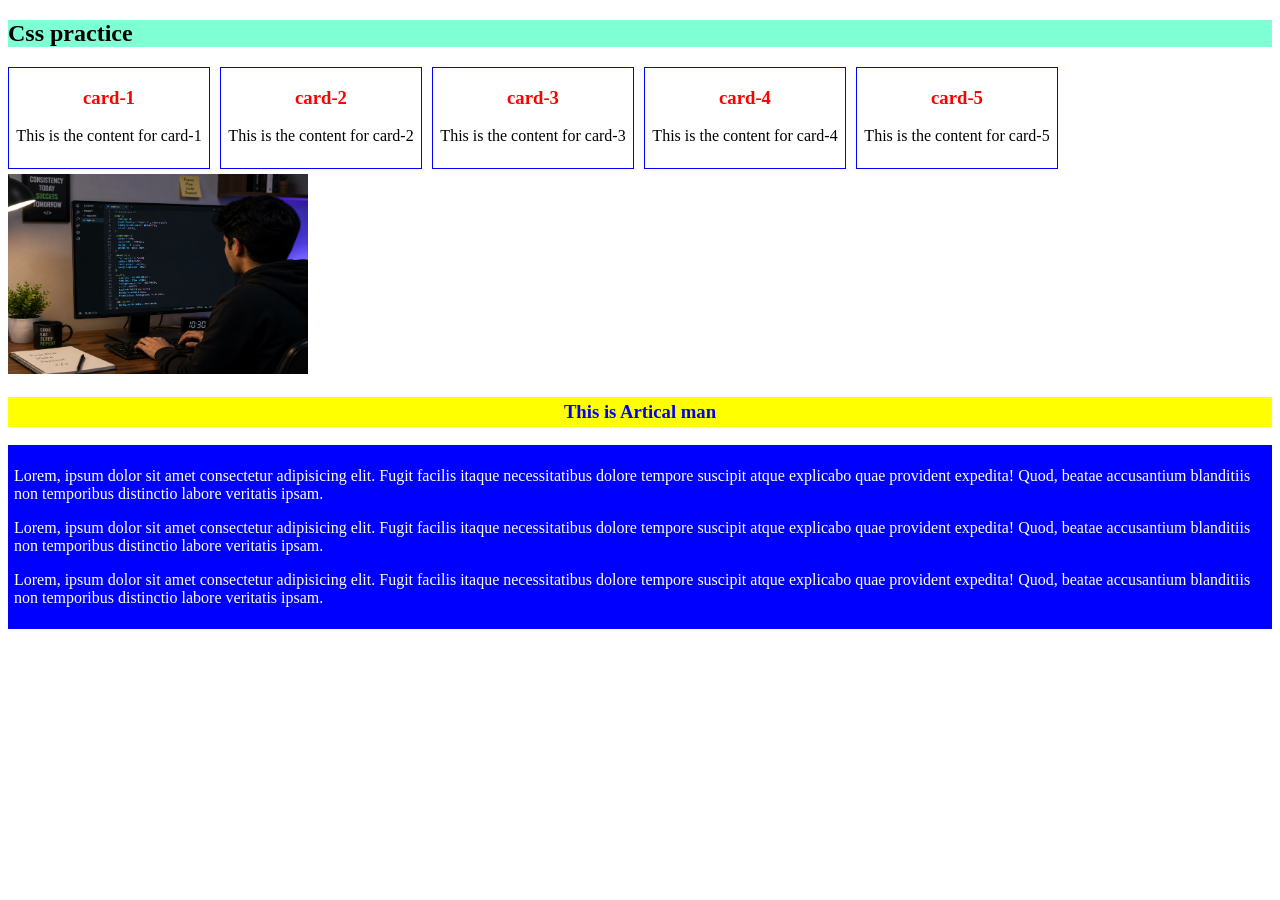
<file: index.html>
<!DOCTYPE html>
<html lang="en">
<head>
    <meta charset="UTF-8">
    <meta name="viewport" content="width=device-width, initial-scale=1.0">
    <title>Document</title>
     <link rel="stylesheet" href="style.index.css">
</head>
<body>
     <h2 id="h1">
        Css practice
     </h2>
     <div id="container">
          <div class="box">
            <h3>card-1</h3>
            <p>This is the content for card-1</p>
          </div>
          <div class="box">
            <h3>card-2</h3>
            <p>This is the content for card-2</p>
          </div>
          <div class="box">
            <h3>card-3</h3>
            <p>This is the content for card-3</p>
          </div>
          <div class="box">
            <h3>card-4</h3>
            <p>This is the content for card-4</p>
          </div>
          <div class="box">
            <h3>card-5</h3>
            <p>This is the content for card-5</p>
          </div>
     </div>
      <div>
         <img id="codepng" src="images/bg.png" alt="">
      </div>

      <article>
             <h3>This is Artical man</h3>

             <div class="articleP">
                <p>Lorem, ipsum dolor sit amet consectetur adipisicing elit. Fugit facilis itaque necessitatibus dolore tempore suscipit atque explicabo quae provident expedita! Quod, beatae accusantium blanditiis non temporibus distinctio labore veritatis ipsam.</p>
                <p>Lorem, ipsum dolor sit amet consectetur adipisicing elit. Fugit facilis itaque necessitatibus dolore tempore suscipit atque explicabo quae provident expedita! Quod, beatae accusantium blanditiis non temporibus distinctio labore veritatis ipsam.</p>
                <p>Lorem, ipsum dolor sit amet consectetur adipisicing elit. Fugit facilis itaque necessitatibus dolore tempore suscipit atque explicabo quae provident expedita! Quod, beatae accusantium blanditiis non temporibus distinctio labore veritatis ipsam.</p>
             </div>
      </article>
</body>
</html>
</file>
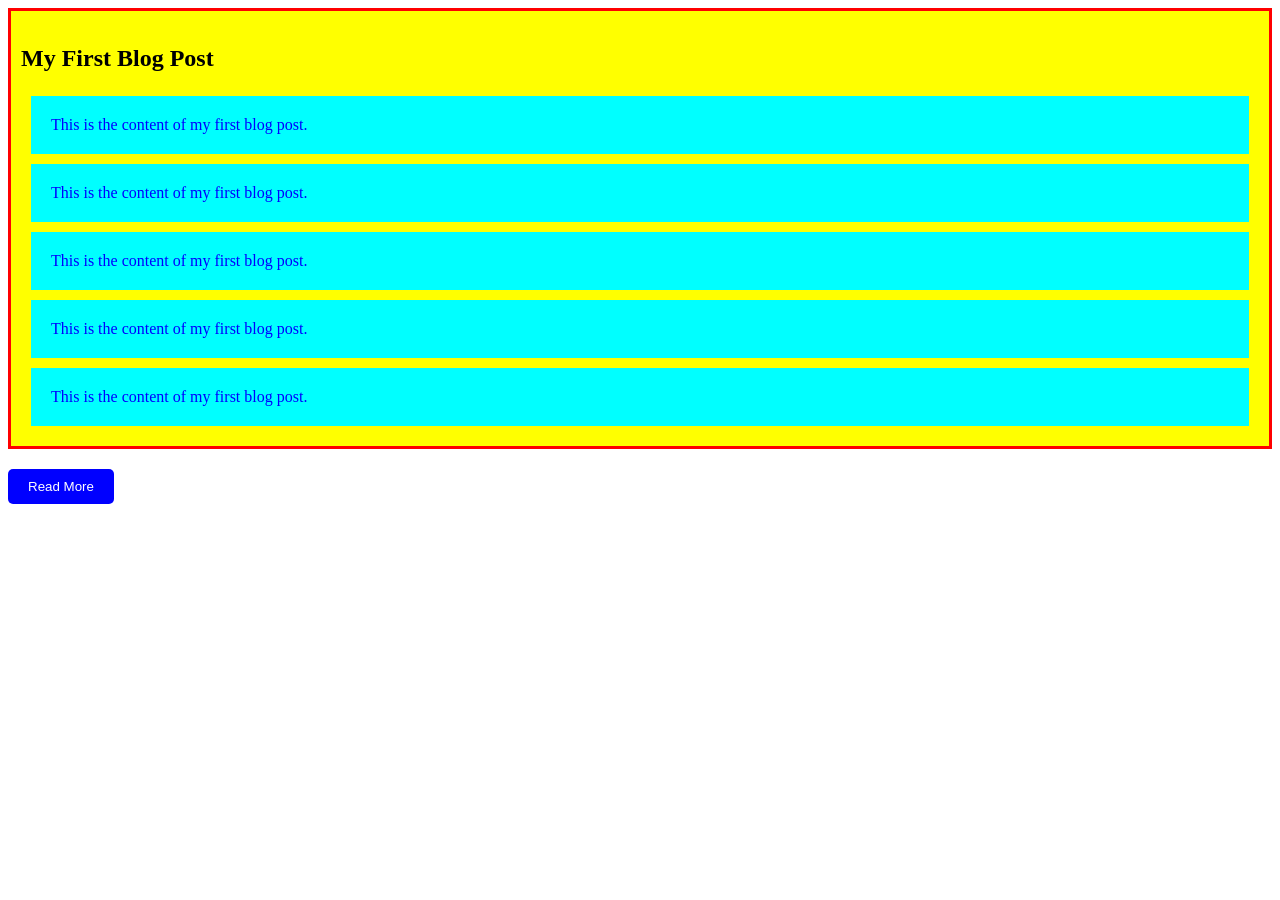
<file: blogs.html>
<!DOCTYPE html>
<html lang="en">
<head>
    <meta charset="UTF-8">
    <meta name="viewport" content="width=device-width, initial-scale=1.0">
    <title>Wellcome blogs</title>
    <style>
         article{
            border-left:3px solid red;
            border-top:3px solid red;
            border-right:3px solid red;
            border-bottom:3px solid red;
            background: yellow;
             padding: 10px;
         }
         h3{
            font-size:24px;
            font-weight: bold;
         }
         p{
            color: blue;
            background:cyan;
            padding: 20px;
            margin: 10px;
         }
        #readmoreBtn{ 
            margin-top: 20px;
            background: blue;
            color: white;
            border: none;
            padding: 10px 20px;
            cursor: pointer;
            border-radius: 5px;
        }
    </style>
</head>
<body>
    <article>
           <h3>My First Blog Post</h3>
           <p>This is the content of my first blog post.</p>
           <p>This is the content of my first blog post.</p>
           <p>This is the content of my first blog post.</p>
           <p>This is the content of my first blog post.</p>
           <p>This is the content of my first blog post.</p>
    </article>
    <button id="readmoreBtn">Read More</button>
</body>
</html>
</file>
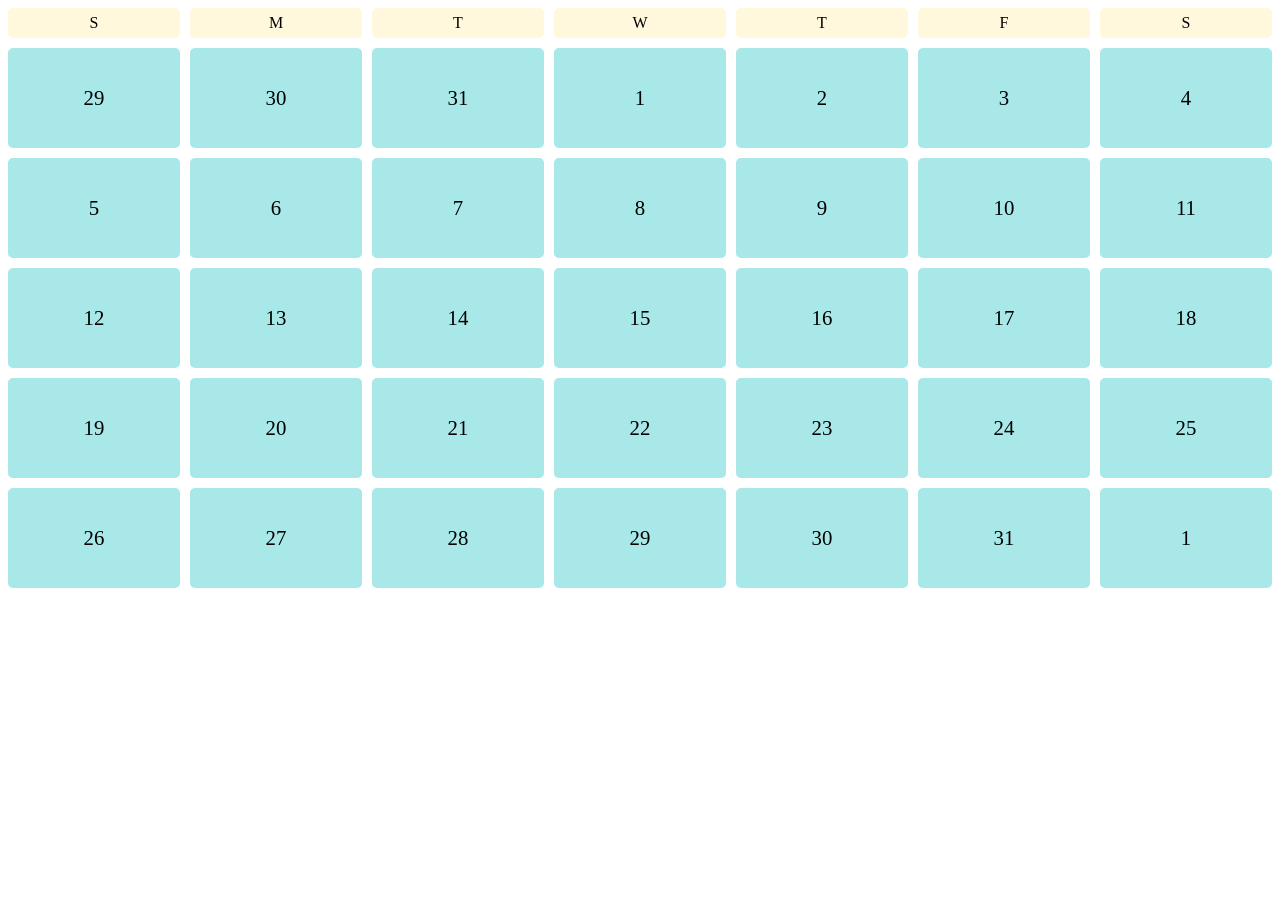
<file: calender.html>
<!DOCTYPE html>
<html lang="en">
<head>
    <meta charset="UTF-8">
    <meta name="viewport" content="width=device-width, initial-scale=1.0">
    <title>Calender</title>
</head>
<style>
     .container{
        display: grid;
        grid-template-columns: repeat(7,1fr);
        grid-template-rows: 30px repeat(6,100px);
        gap: 10px;
        
     }

     .day, .day-name{
        background-color: rgb(168, 232, 232);
        display: flex;
        justify-content: center;
        align-items: center;
        font-size: 1.3rem;
        border-radius: 5px;
     }

     .day-name{
        background-color: cornsilk;
        font-size: 1rem;
        height: 30px;
     }
</style>
<body>
      <div class="container">
        <div class="day-name">S</div>
        <div class="day-name">M</div>
        <div class="day-name">T</div>
        <div class="day-name">W</div>
        <div class="day-name">T</div>
        <div class="day-name">F</div>
        <div class="day-name">S</div>

        <div class="day">29</div>
        <div class="day">30</div>
        <div class="day">31</div>
        <div class="day">1</div>
        <div class="day">2</div>
        <div class="day">3</div>
        <div class="day">4</div>
        <div class="day">5</div>
        <div class="day">6</div>
        <div class="day">7</div>
        <div class="day">8</div>
        <div class="day">9</div>
        <div class="day">10</div>
        <div class="day">11</div>
        <div class="day">12</div>
        <div class="day">13</div>
        <div class="day">14</div>
        <div class="day">15</div>
        <div class="day">16</div>
        <div class="day">17</div>
        <div class="day">18</div>
        <div class="day">19</div>
        <div class="day">20</div>
        <div class="day">21</div>
        <div class="day">22</div>
        <div class="day">23</div>
        <div class="day">24</div>
        <div class="day">25</div>
        <div class="day">26</div>
        <div class="day">27</div>
        <div class="day">28</div>
        <div class="day">29</div>
        <div class="day">30</div>
        <div class="day">31</div>
        <div class="day">1</div>
      </div>
      
</body>
</html>
</file>
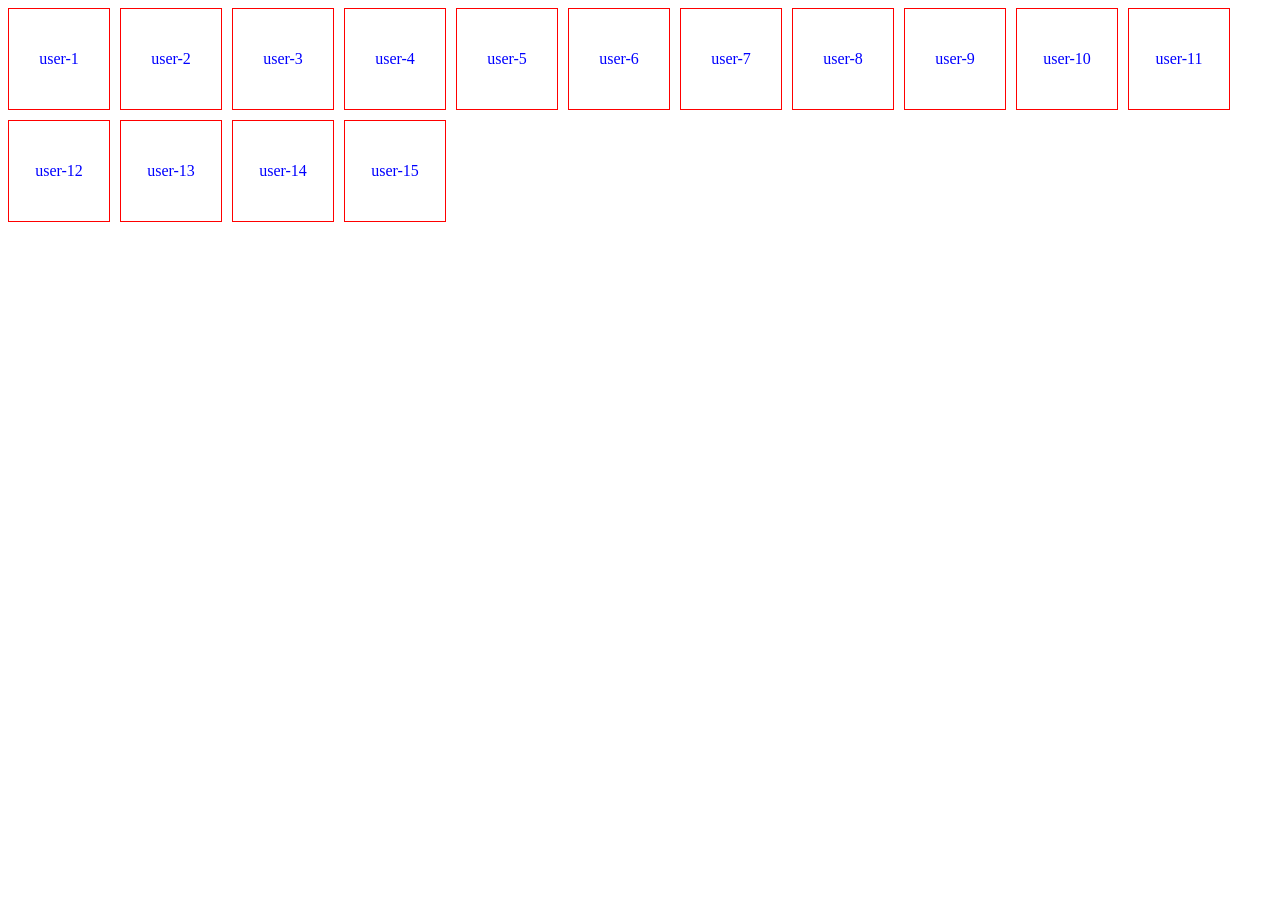
<file: flex-grid.html>
<!DOCTYPE html>
<html lang="en">
<head>
    <meta charset="UTF-8">
    <meta name="viewport" content="width=device-width, initial-scale=1.0">
    <title>flex-grid</title>
</head>
<style>
      .container{
         display: flex;
         flex-wrap: wrap;
         gap:10px;
      }
      .box{
        width: 100px;
        height: 100px;
       border: 1px solid red;
        color: blue;
       display: flex;
       justify-content: center;
       align-items: center;
      }
</style>
<body>

    <div class="container"> 
    <div class="box">user-1</div>
    <div class="box">user-2</div>
    <div class="box">user-3</div>
    <div class="box">user-4</div>
    <div class="box">user-5</div>
    <div class="box">user-6</div>
    <div class="box">user-7</div>
    <div class="box">user-8</div>
    <div class="box">user-9</div>
    <div class="box">user-10</div>
    <div class="box">user-11</div>
    <div class="box">user-12</div>
    <div class="box">user-13</div>
    <div class="box">user-14</div>
    <div class="box">user-15</div>

    </div>




   <!--div#id--->  
  <!--div>p-->
  <!---h2*5-->
  <!--- (div>h2+p)*2-->
  <!---header>nav>ul>li*5>a-->
  <!---section>h2+p-->
  <!---form>input-->
  </body>
</html>
</file>
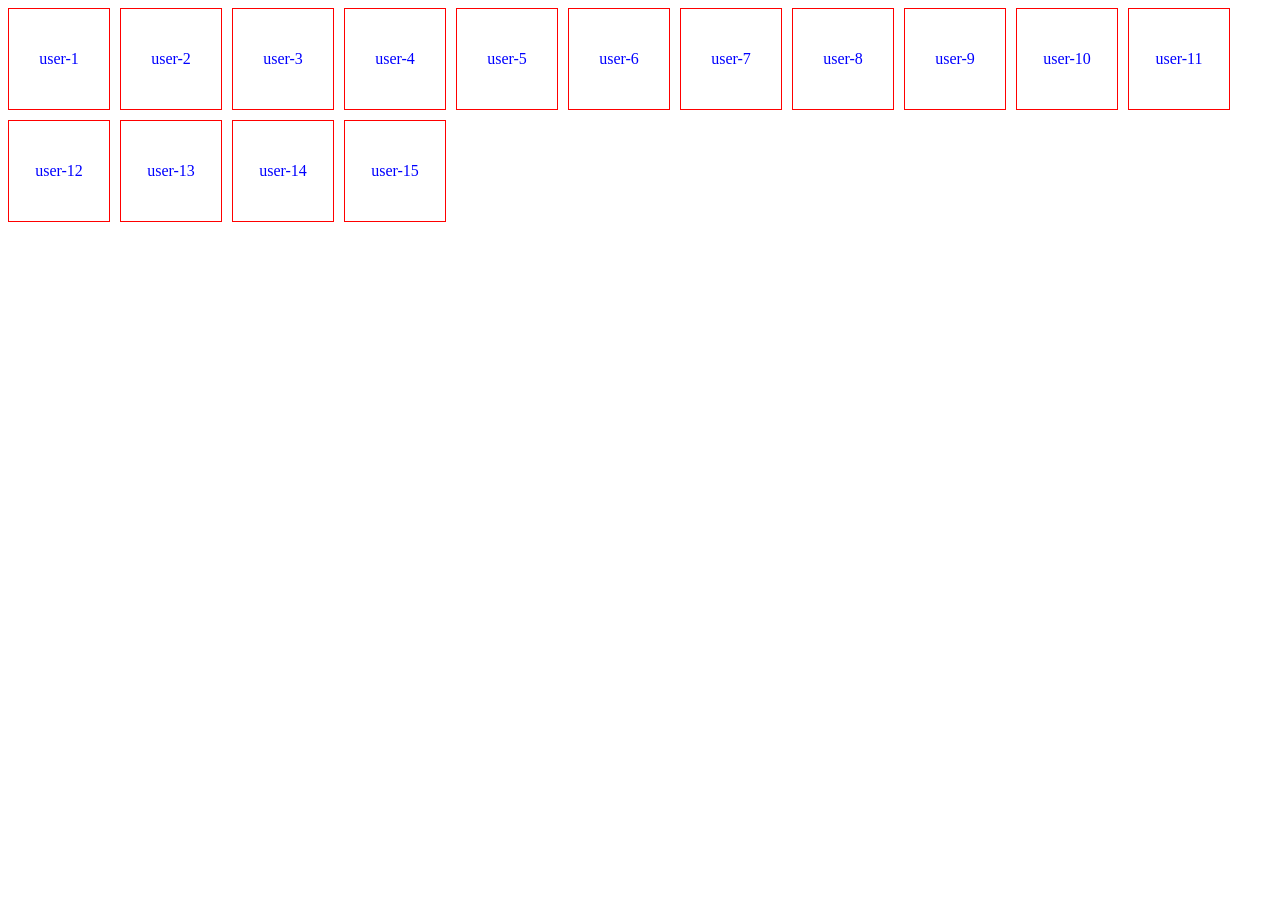
<file: flex.html>
<!DOCTYPE html>
<html lang="en">
<head>
    <meta charset="UTF-8">
    <meta name="viewport" content="width=device-width, initial-scale=1.0">
    <title>flex-grid</title>
</head>
<style>

    .container{
         display: flex;
         flex-wrap: wrap;
         gap:10px;
      }
      .box{
        width: 100px;
        height: 100px;
       border: 1px solid red;
        color: blue;
       display: flex;
       justify-content: center;
       align-items: center;
      }
</style>
<body>

    <div class="container"> 
    <div class="box">user-1</div>
    <div class="box">user-2</div>
    <div class="box">user-3</div>
    <div class="box">user-4</div>
    <div class="box">user-5</div>
    <div class="box">user-6</div>
    <div class="box">user-7</div>
    <div class="box">user-8</div>
    <div class="box">user-9</div>
    <div class="box">user-10</div>
    <div class="box">user-11</div>
    <div class="box">user-12</div>
    <div class="box">user-13</div>
    <div class="box">user-14</div>
    <div class="box">user-15</div>

    </div>




   <!--div#id--->  
  <!--div>p-->
  <!---h2*5-->
  <!--- (div>h2+p)*2-->
  <!---header>nav>ul>li*5>a-->
  <!---section>h2+p-->
  <!---form>input-->
  </body>
</html>
</file>
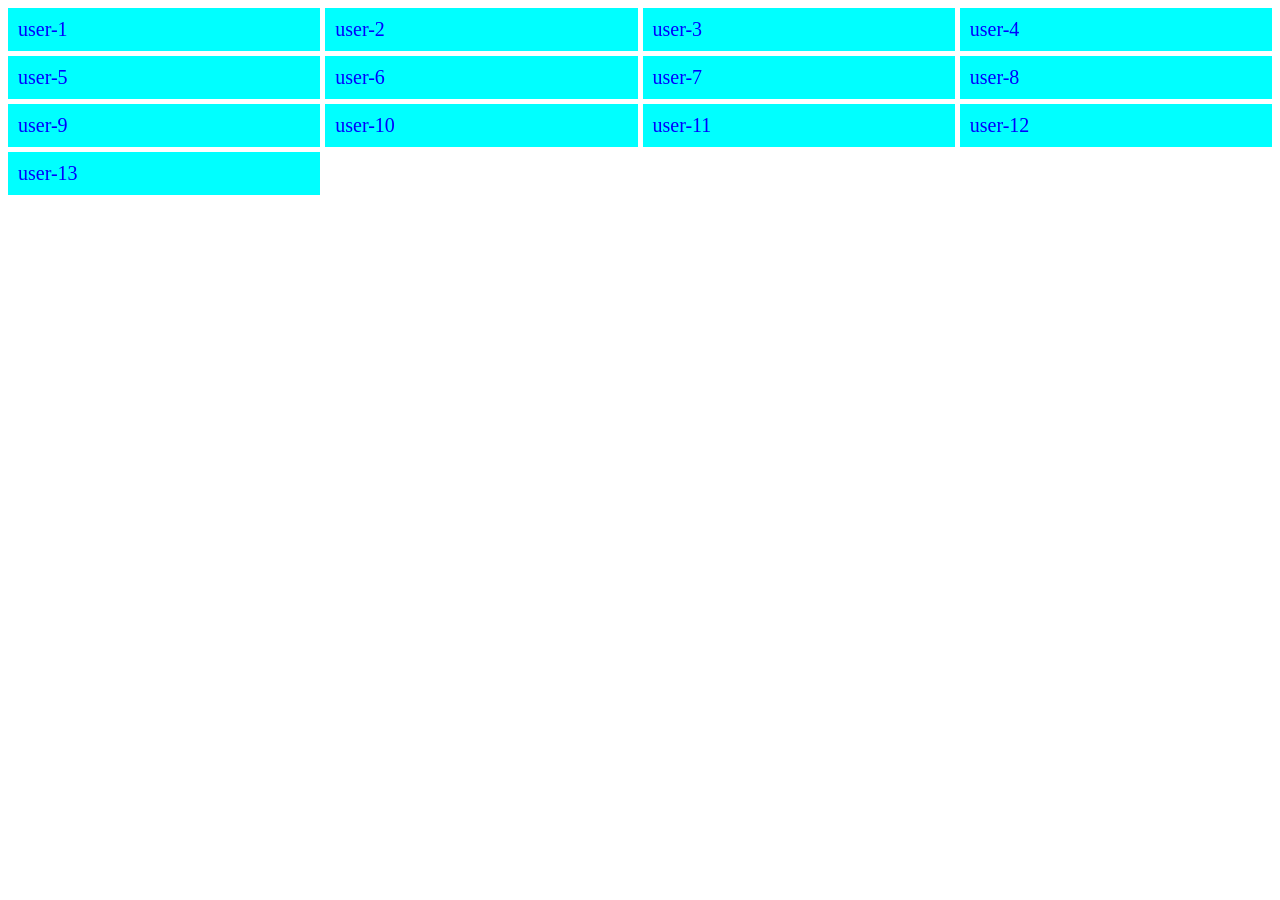
<file: grid.html>
<!DOCTYPE html>
<html lang="en">
<head>
    <meta charset="UTF-8">
    <meta name="viewport" content="width=device-width, initial-scale=1.0">
    <title>grid layout</title>
</head>
<style>
    #container{
    display: grid;
    grid-template-columns:repeat(4,6fr);
    gap:5px;
    }

    .box{
        color:blue;
        background-color: aqua;
        padding: 10px;
        font-size: 20px;
    }
</style>
<body>
      <div id="container">
        <div class="box">user-1</div>
        <div class="box">user-2</div>
        <div class="box">user-3</div>
        <div class="box">user-4</div>
        <div class="box">user-5</div>
        <div class="box">user-6</div>
        <div class="box">user-7</div>
        <div class="box">user-8</div>
        <div class="box">user-9</div>
        <div class="box">user-10</div>
        <div class="box">user-11</div>
        <div class="box">user-12</div>
        <div class="box">user-13</div>
      </div>
</body>
</html>
</file>
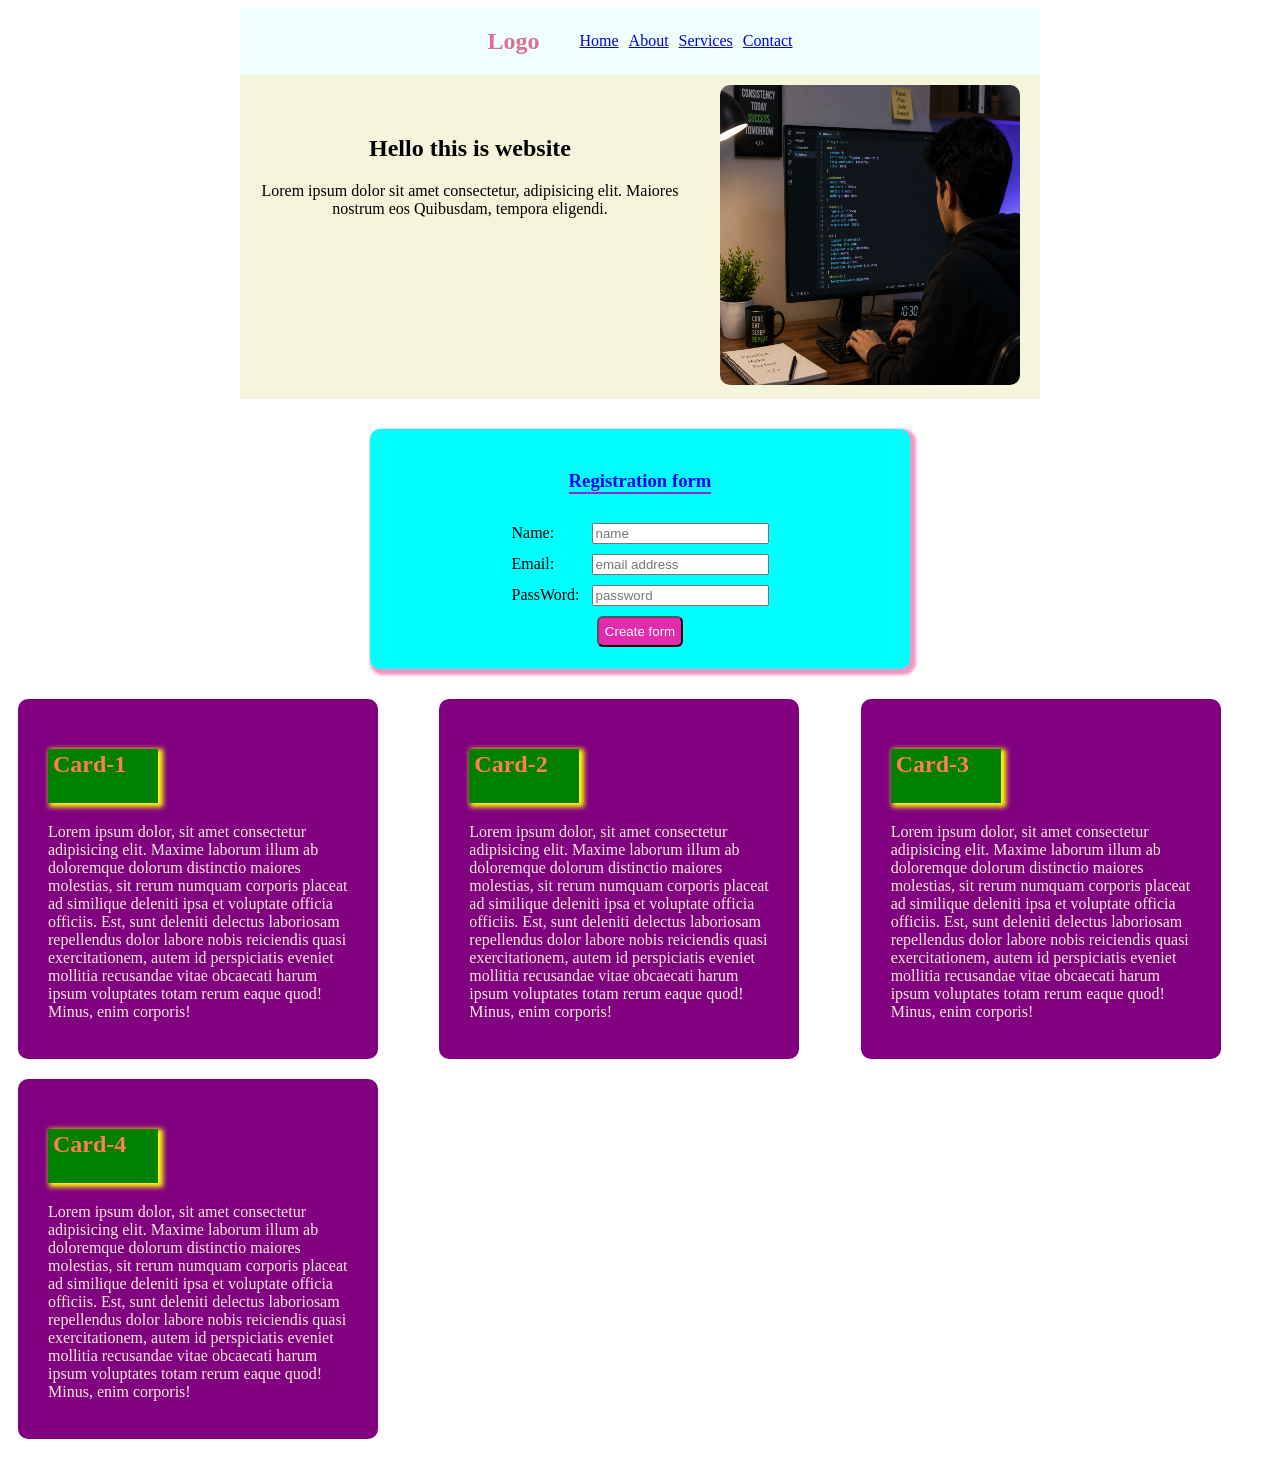
<file: nav.html>
<!DOCTYPE html>
<html lang="en">
<head>
    <meta charset="UTF-8">
    <meta name="viewport" content="width=device-width, initial-scale=1.0">
    <title>Navbar</title>
</head>
<style>
       .ul-contain {
        display: flex;
        gap: 10px;
        list-style: none;
       }
      .nav-container{
        display: flex;
        justify-content: center;
        align-items: center;
        background-color: azure;
        width: 800px;
        margin: 0 auto;
      }
      .logo-tag{
            color: palevioletred;
            font-weight: bold;
      }

     .main-contianer {
      background-color: beige;
        width: 800px;
        margin: 0 auto;
       display: flex;
      }
      .img{
         width: 300px;
         height:300px;
         margin: 10px 20px;
         border-radius: 10px;
      }

      .img:hover{
        border: 2px solid red;
      }
       .main-text-contain {
        text-align: center;
        margin-top: 40px;
       }
       .main-text-contain:hover{
        color: rgb(132, 132, 206);
       }
         

   .input-container {
    display: flex;
    flex-direction: column;
    justify-content: center;
    align-items: center;
    gap: 10px;
    background-color: aqua;
    width: 500px;
    height: 200px;
    padding: 20px;
    border-radius: 10px;
   box-shadow: 3px 3px 3px 3px rgb(243, 151, 198);
   }
    
   .input-section {
    display: flex;
    justify-content: center;
    margin-top: 30px;
   }
   .input-section h3{
      color: blue;
      border-bottom: 2px solid blueviolet;
   }
   .input-container div {
    display: flex;
    align-items: center;
    gap: 10px;
}

.input-container span {
    width: 70px;
}

.input-container button {
    background-color: rgb(226, 43, 174) ;
    border-radius: 6px;
    padding: 6px;
    color: white;
}

.card{
     width: 300px;
     height: 300px;
     background-color: purple;
     padding: 30px;
     margin: 10px;
     color: antiquewhite;
     border-radius: 10px;
}
.card h1 {
     color: coral;
     background-color: green;
     width: 100px;
     height: 50px;
     padding: 2px 5px;
     box-shadow: 3px 2px 5px 2px yellow;
}
.card-section{
     display: grid;
      grid-template-columns: repeat(3, 1fr);
      margin-top: 20px;
}
</style>
<body>
     <nav class="nav-container">
          <div>
             <h1 class="logo-tag">Logo</h1>
          </div>
            <ul class="ul-contain">
                <li><a href="ind.html">Home</a></li>
                <li><a href="about.html">About</a></li>
                <li><a href="services.html">Services</a></li>
                <li><a href="contact.html">Contact</a></li>
            </ul>
            
     </nav>
        <section class="main-contianer">
             <div class="main-text-contain">
                <h1 >Hello this is website</h1>
                <p>Lorem ipsum dolor sit amet consectetur,
                     adipisicing elit. Maiores nostrum eos 
                     Quibusdam, tempora eligendi.</p>
             </div>
             <div>
                <img class="img" src="images/bg.png" alt="">
             </div>
        </section>

      <section class="input-section">
               
             <div class="input-container">
               <h3>Registration form</h3>
                <div>
                     <span>Name:</span>
                     <input type="type" placeholder="name">
                </div>
                <div>
                     <span>Email:</span>
                     <input type="email" placeholder="email address">
                </div>
              <div>
                   <span>PassWord:</span>
                   <input type="password" placeholder="password">
              </div>
               <button>Create form</button>
             </div>
             
      </section>

      <section class="card-section">
         <div class="card">
                <h1>Card-1</h1>
                <p>Lorem ipsum dolor, sit amet consectetur adipisicing elit. Maxime laborum illum ab doloremque dolorum distinctio maiores molestias, sit rerum numquam corporis placeat ad similique deleniti ipsa et voluptate officia officiis.
                Est, sunt deleniti delectus laboriosam repellendus dolor labore nobis reiciendis quasi exercitationem, autem id perspiciatis eveniet mollitia recusandae vitae obcaecati harum ipsum voluptates totam rerum eaque quod! Minus, enim corporis!</p>
         </div>
         <div class="card">
                <h1>Card-2</h1>
                <p>Lorem ipsum dolor, sit amet consectetur adipisicing elit. Maxime laborum illum ab doloremque dolorum distinctio maiores molestias, sit rerum numquam corporis placeat ad similique deleniti ipsa et voluptate officia officiis.
                Est, sunt deleniti delectus laboriosam repellendus dolor labore nobis reiciendis quasi exercitationem, autem id perspiciatis eveniet mollitia recusandae vitae obcaecati harum ipsum voluptates totam rerum eaque quod! Minus, enim corporis!</p>
         </div>
         <div class="card">
                <h1>Card-3</h1>
                <p>Lorem ipsum dolor, sit amet consectetur adipisicing elit. Maxime laborum illum ab doloremque dolorum distinctio maiores molestias, sit rerum numquam corporis placeat ad similique deleniti ipsa et voluptate officia officiis.
                Est, sunt deleniti delectus laboriosam repellendus dolor labore nobis reiciendis quasi exercitationem, autem id perspiciatis eveniet mollitia recusandae vitae obcaecati harum ipsum voluptates totam rerum eaque quod! Minus, enim corporis!</p>
         </div>
         <div class="card">
                <h1>Card-4</h1>
                <p>Lorem ipsum dolor, sit amet consectetur adipisicing elit. Maxime laborum illum ab doloremque dolorum distinctio maiores molestias, sit rerum numquam corporis placeat ad similique deleniti ipsa et voluptate officia officiis.
                Est, sunt deleniti delectus laboriosam repellendus dolor labore nobis reiciendis quasi exercitationem, autem id perspiciatis eveniet mollitia recusandae vitae obcaecati harum ipsum voluptates totam rerum eaque quod! Minus, enim corporis!</p>
         </div>
      </section>
</body>
</html>
</file>
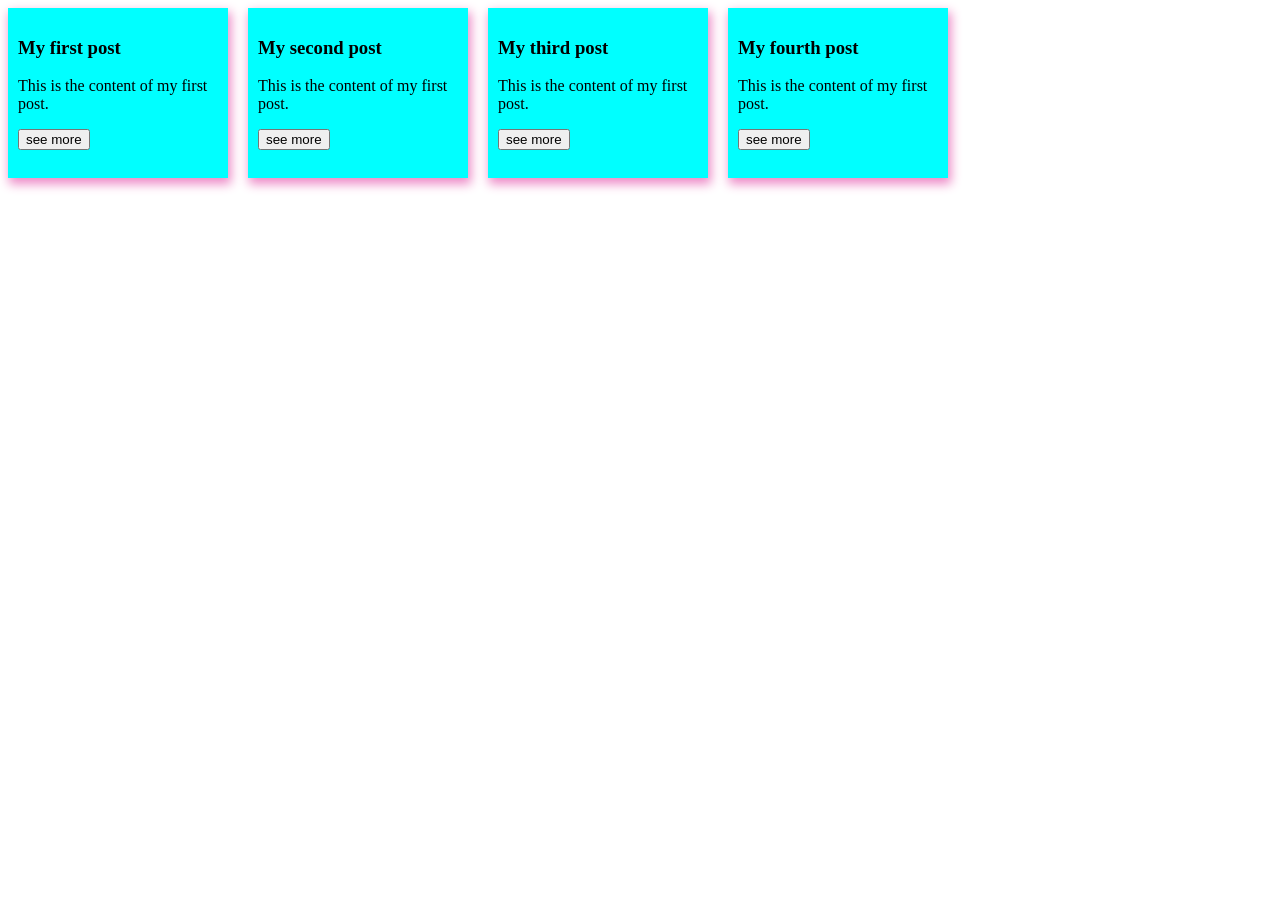
<file: shadow.html>
<!DOCTYPE html>
<html lang="en">
<head>
    <meta charset="UTF-8">
    <meta name="viewport" content="width=device-width, initial-scale=1.0">
    <title>Shadow html</title>
     <link rel="stylesheet" href="shadow.css">
</head>
<body>

   <div id="container">
  
    <div class="card">
         <h3>My first post</h3>
         <p>This is the content of my first post.</p>
         <button>see more</button>
    </div>
    <div class="card">
         <h3>My second post</h3>
         <p>This is the content of my first post.</p>
         <button>see more</button>
    </div>
    <div class="card">
         <h3>My third post</h3>
         <p>This is the content of my first post.</p>
         <button>see more</button>
    </div>
    <div class="card">
         <h3>My fourth post</h3>
         <p>This is the content of my first post.</p>
         <button>see more</button>
    </div>

    
   </div>


</body>
</html>
</file>
<file: style.index.css>
#h1 {
    background-color: aquamarine;
}
#container{
    display: flex;
    text-align:center;
    gap: 10px;
}

.box{
    width: 200px;
    height: 100px;
    border: 1px solid blue;
}

.box h3{
    font-weight:bold;
    color: red;
}

#codepng{
    width: 300px;
    height: 200px;
    margin-top: 5px;
}

article h3  {
   color: blue;
   background: yellow;
   text-align: center;
   padding: 4px;
   font-weight: 800;
}

.articleP{
    background: blue;
    color: white;
    font-size: 16px;
    padding: 6px;
}
</file>
<file: shadow.css>
#container{
    display: flex;
    gap: 20px;
}

.card{
    background-color: aqua;
    box-shadow: 2px 5px 10px 1px rgb(237, 138, 199);
    width: 200px;
    height: 150px;
    padding: 10px;
}
</file>
